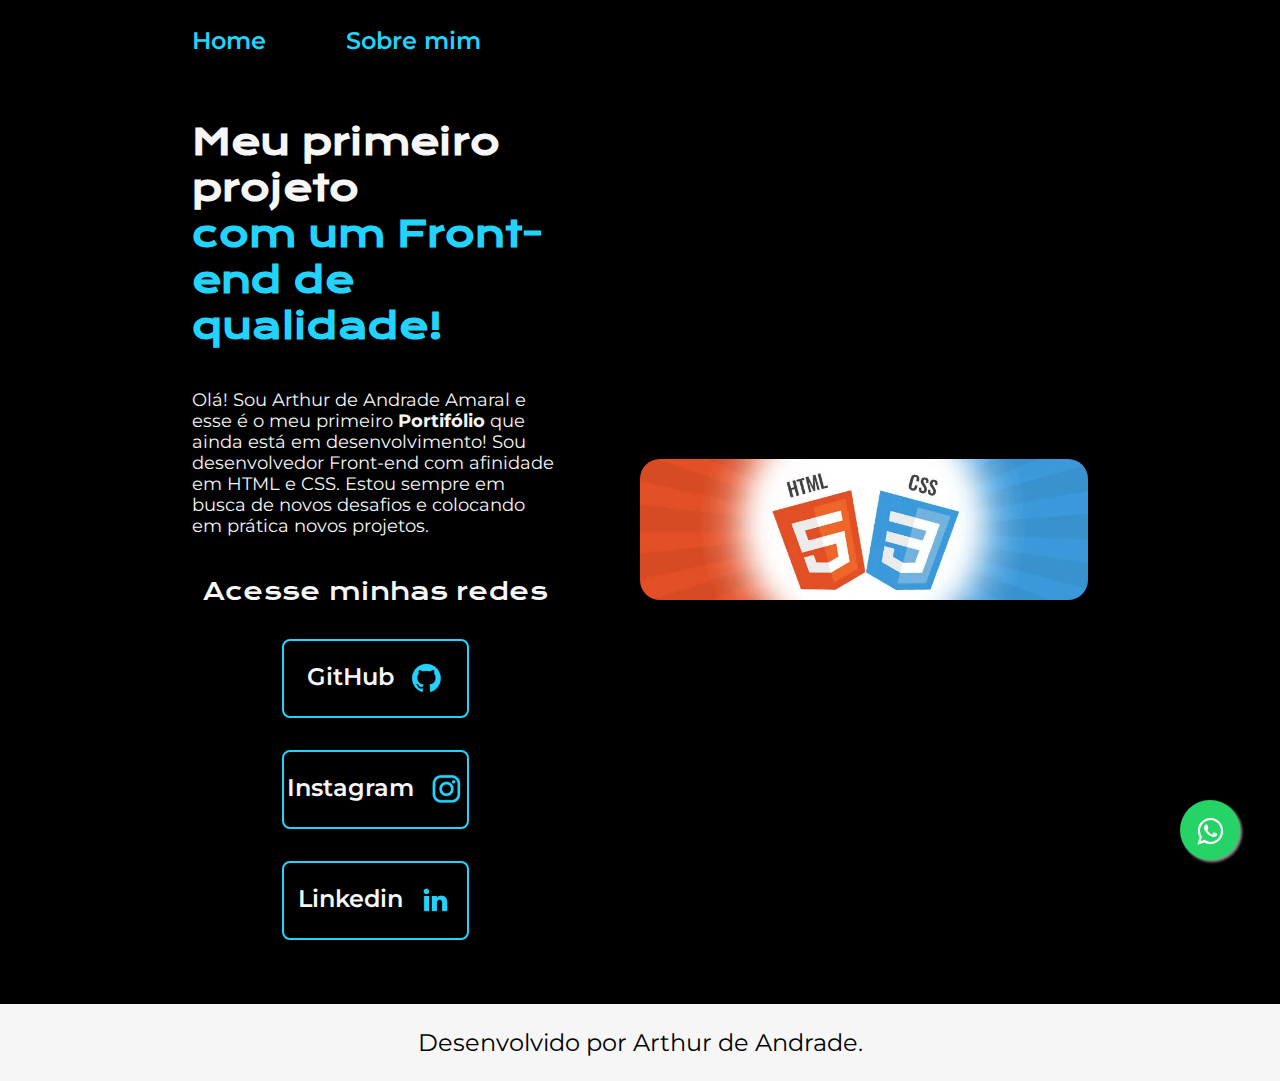
<file: index.html>
<!DOCTYPE html>
<html lang="pt-br">

<head>
    <meta charset="UTF-8">
    <meta http-equiv="X-UA-Compatible" content="IE=edge">
    <meta name="viewport" content="width=device-width, initial-scale=1.0">
    <title>Portifolio</title>
    <link rel="stylesheet" href="./styles/style.css">
    <link rel="stylesheet" href="https://maxcdn.bootstrapcdn.com/font-awesome/4.5.0/css/font-awesome.min.css">
<a href="https://api.whatsapp.com/send?phone=82991262881&text=Inquire" class="float" target="_blank">
<i class="fa fa-whatsapp my-float"></i>
</a>

</head>

<body>
    <header class="cabecalho">
        <nav class="cabecalho__menu">
            <a class="cabecalho__menu__link" href="index.html">Home</a>
            <a class="cabecalho__menu__link" href="about.html">Sobre mim</a>
        </nav>
    </header>
    <main class="apresentacao">
        <section class="apresentacao__conteudo">
            <h1 class="apresentacao__conteudo__titulo">Meu primeiro projeto <br><strong 
            class="titulo-destaque">com um Front-end de qualidade!
            </strong></h1>
            <p class="apresentacao__conteudo__texto">Olá! Sou Arthur de Andrade Amaral e esse é o meu primeiro <strong>Portifólio </strong>que ainda está em desenvolvimento! Sou desenvolvedor
                Front-end com afinidade em HTML e
                CSS. Estou sempre em busca de novos desafios e
                colocando em prática novos projetos.</p>
            <div class="apresentacao__links">
                <h2 class="apresentacao__links__subtitulo">Acesse minhas redes</h2>
                <a target="_blank"class="apresentacao__links__navegacao" href="https://github.com/ArthurdeAndradee">GitHub
                    <img src="./assets/github.png" alt="Ícone do GitHub"></a>
                        </a>  
                <a target="_blank"class="apresentacao__links__navegacao" href="https://instagram.com/arthurdeandradee">Instagram
                    <img src="./assets/instagram.png" alt="Ícone do instagram"></a>
                    </a>    
                <a target="_blank"class="apresentacao__links__navegacao" href="https://www.linkedin.com/in/arthur-de-andrade-amaral-19b7a2250/">Linkedin
                    <img src="./assets/linkedin.png" alt="Ícone do linekdin"></a>
                    </a>  
            </div>
        </section>
        <img class="apresentacao__imagem" src="./assets/html-x-css-afinal-quais-sao-as-diferencas_1b35feb55a5e269746bc6bc148337033.webp" alt="Foto de Html e Css" style="border-radius: 20px;">
    </main>
    <footer class="rodape">
        <p>Desenvolvido por Arthur de Andrade.</p>
    </footer>
</body>

</html>
</file>
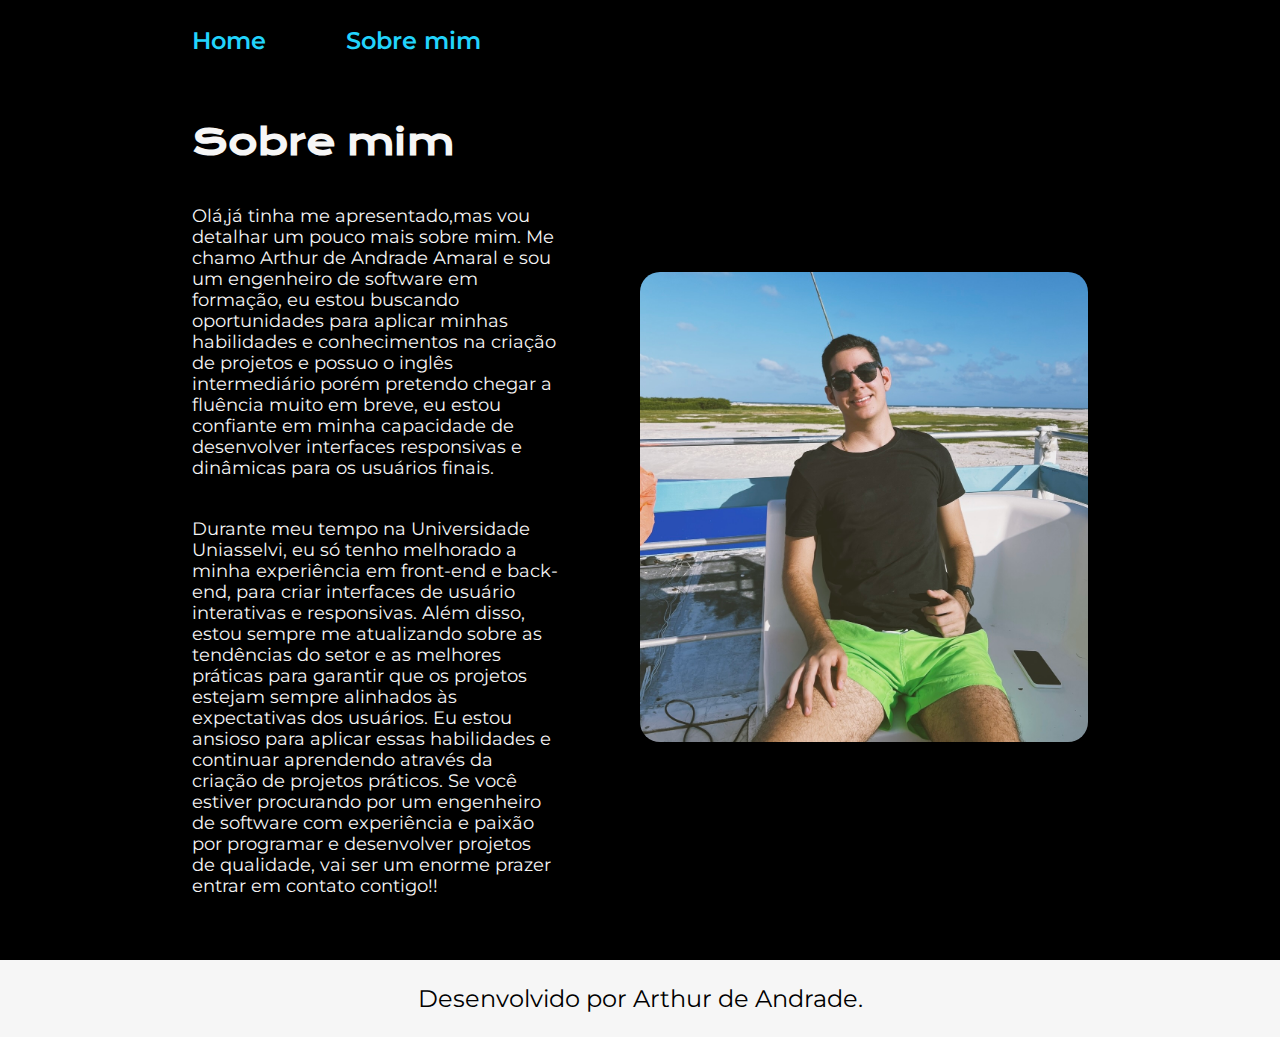
<file: about.html>
<!DOCTYPE html>
<html lang="pt-br">

<head>
    <meta charset="UTF-8">
    <meta http-equiv="X-UA-Compatible" content="IE=edge">
    <meta name="viewport" content="width=device-width, initial-scale=1.0">
    <title>Sobre mim</title>
    <link rel="stylesheet" href="./styles/style.css">
</head>

<body>
    <header class="cabecalho">
        <nav class="cabecalho__menu">
            <a class="cabecalho__menu__link" href="index.html">Home</a>
            <a class="cabecalho__menu__link" href="about.html">Sobre mim</a>
        </nav>
    </header>

    <main class="apresentacao">
        <section class="apresentacao__conteudo">
            <h1 class="apresentacao__conteudo__titulo">Sobre mim</h1>
            <p class="apresentacao__conteudo__texto">Olá,já tinha me apresentado,mas vou detalhar um pouco mais sobre mim. Me chamo Arthur de Andrade Amaral e sou um engenheiro de software em formação, eu estou buscando
                oportunidades para aplicar minhas habilidades e conhecimentos na criação de projetos e possuo o inglês intermediário porém pretendo chegar a 
                fluência muito em breve, eu estou confiante em minha
                capacidade de desenvolver interfaces responsivas e dinâmicas para os usuários finais.
            </p>
            <p class="apresentacao__conteudo__texto">
                Durante meu tempo na Universidade Uniasselvi, eu só tenho melhorado a minha experiência em front-end e back-end, para criar interfaces de
                usuário interativas e responsivas. Além disso, estou sempre me atualizando sobre as tendências do setor
                e as melhores práticas para garantir que os projetos estejam sempre alinhados às expectativas dos
                usuários.

                Eu estou ansioso para aplicar essas habilidades e continuar aprendendo através da criação de projetos
                práticos. Se você estiver procurando por um engenheiro de software com experiência
                e paixão por programar e desenvolver projetos de qualidade, vai ser um enorme prazer entrar em contato contigo!! </p>
        </section>
        <img class="apresentacao__imagem" src="./assets/1E058D82-3361-4FB9-803C-4181D5272D42_1_201_a.jpeg" alt="Foto do Arthur" style="border-radius: 20px;">
    </main>

    <footer class="rodape">
        <p>Desenvolvido por Arthur de Andrade.</p>
    </footer>
</body>

</html>
</file>
<file: styles/style.css>
@import url('https://fonts.googleapis.com/css2?family=Krona+One&family=Montserrat:wght@400;600&display=swap');

:root {
    --cor-primaria: #000000;
    --cor-secundaria: #F6F6F6;
    --cor-terciaria: #22D4FD;
    --cor-hover: #272727;

    --fonte-primaria: 'Krona One', sans-serif;
    --fonte-secundaria: 'Montserrat', sans-serif;
}
*{
    margin: 0;
    padding: 0;
}

body{
    box-sizing: border-box;
    background-color: var(--cor-primaria);
    color: var(--cor-secundaria);
}

.cabecalho{
    padding: 2% 0% 0% 15%;
}
.cabecalho__menu{
    display: flex;
    gap: 80px;
}
.cabecalho__menu__link{
    font-family: var(--fonte-secundaria);
    font-size: 1.5rem;
    font-weight: 600;
    color: var(--cor-terciaria);
    text-decoration: none;
}
.apresentacao{
    padding: 5% 15%;
    display: flex;
    align-items: center;
    justify-content: space-between;
    gap: 82px;
}
.apresentacao__conteudo{
    width: 50%;
    display: flex;
    flex-direction: column;
    gap: 40px;
}

.apresentacao__conteudo__titulo{
    font-size: 2.25rem;
    font-family: var(--fonte-primaria);
}
.titulo-destaque{
    color: var(--cor-terciaria);
}
.apresentacao__conteudo__texto{
    font-size: 1.1rem;
    font-family: var(--fonte-secundaria);
}

.apresentacao__links{
    display: flex;
    flex-direction: column;
    justify-content: space-between;
    align-items: center;
    gap: 32px;
}
.apresentacao__links__subtitulo{
    font-family: var(--fonte-primaria);
    font-weight: 400;
    font-size: 1.5rem;
}
.apresentacao__links__navegacao{
    display: flex;
    justify-content: center;
    gap: 16px;
    border: 2px solid var(--cor-terciaria);
    width: 50%;
    text-align: center;
    border-radius: 8px;
    font-size: 1.5rem;
    font-weight: 600;
    padding: 21.5px 0;
    text-decoration: none;
    color: var(--cor-secundaria);
    font-family: var(--fonte-secundaria);
}
.apresentacao__links__navegacao:hover{
    background-color: var(--cor-hover);
}
.apresentacao__imagem{
    width: 50%;
}
.rodape{
    color: var(--cor-primaria);
    background-color: var(--cor-secundaria);
    padding: 24px;
    text-align: center;
    font-family: var(--fonte-secundaria);
    font-size: 1.5rem;
    font-weight: small;
}

@media (max-width: 1200px) {
    .cabecalho{
         padding: 10%;  
    }
    .cabecalho__menu{
        justify-content: center;
    }
    .apresentacao{
        flex-direction: column-reverse;
        padding: 5%;
    }
    .apresentacao__conteudo{
        width: auto;
    }
}
.float{
	position:fixed;
	width:60px;
	height:60px;
	bottom:40px;
	right:40px;
	background-color:#25d366;
	color:#FFF;
	border-radius:50px;
	text-align:center;
  font-size:30px;
	box-shadow: 2px 2px 3px #999;
  z-index:100;
}

.my-float{
	margin-top:16px;
}
</file>
